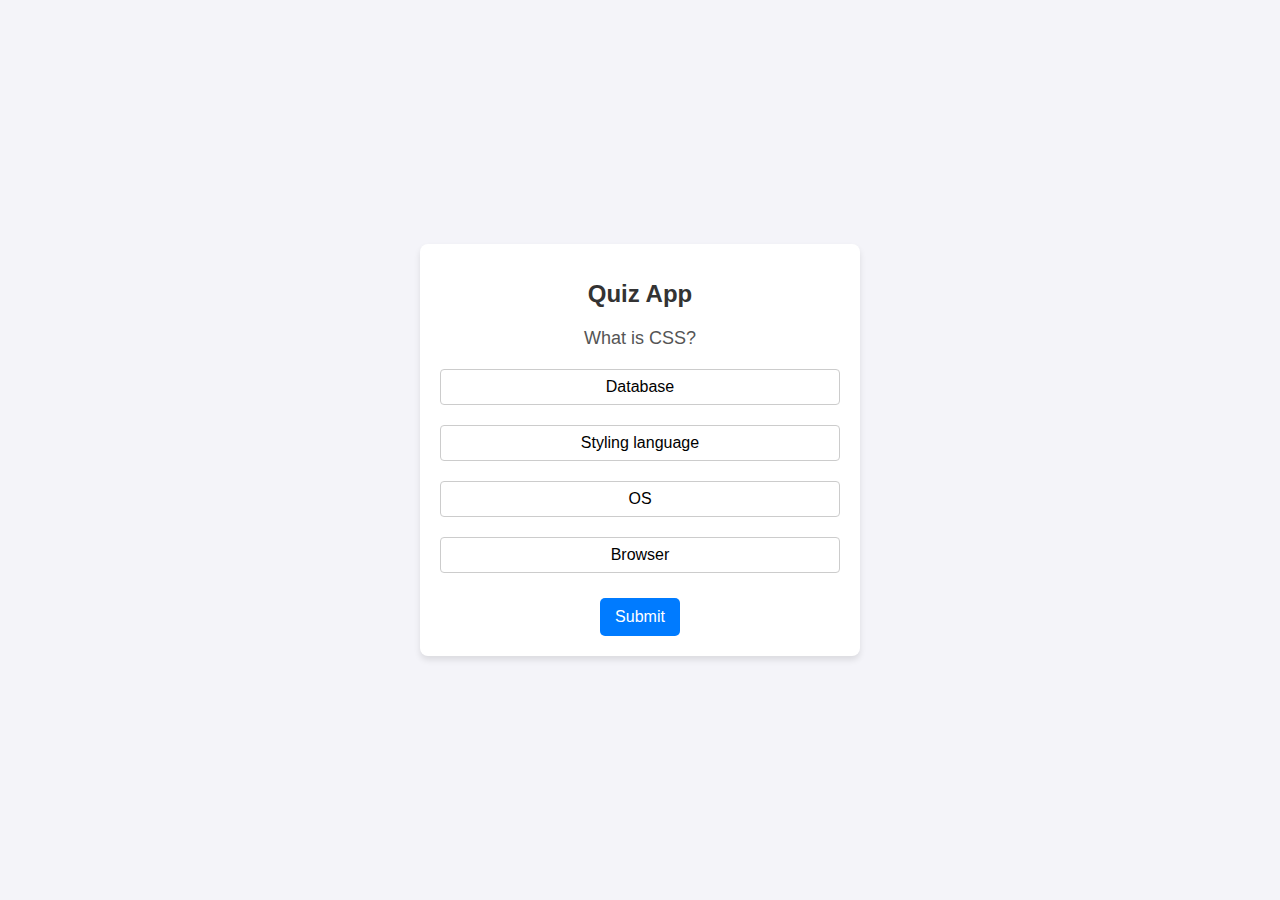
<file: quiz app/index.html>
<!DOCTYPE html>
<html lang="en">
<head>
    <meta charset="UTF-8">
    <meta name="viewport" content="width=device-width, initial-scale=1.0">
    <title>Quiz App</title>
    <link rel="stylesheet" href="style.css">
</head>
<body>
    <div class="quiz-container">
        <h1>Quiz App</h1>
        <div id="question-container">
            <p id="question">Question text will appear here</p>
            <div id="options">
                <!-- Options will be dynamically added here -->
            </div>
        </div>
        <div id="result"></div>
        <button id="submit-btn">Submit</button>
    </div>
    <script src="script.js"></script>
</body>
</html>
</file>
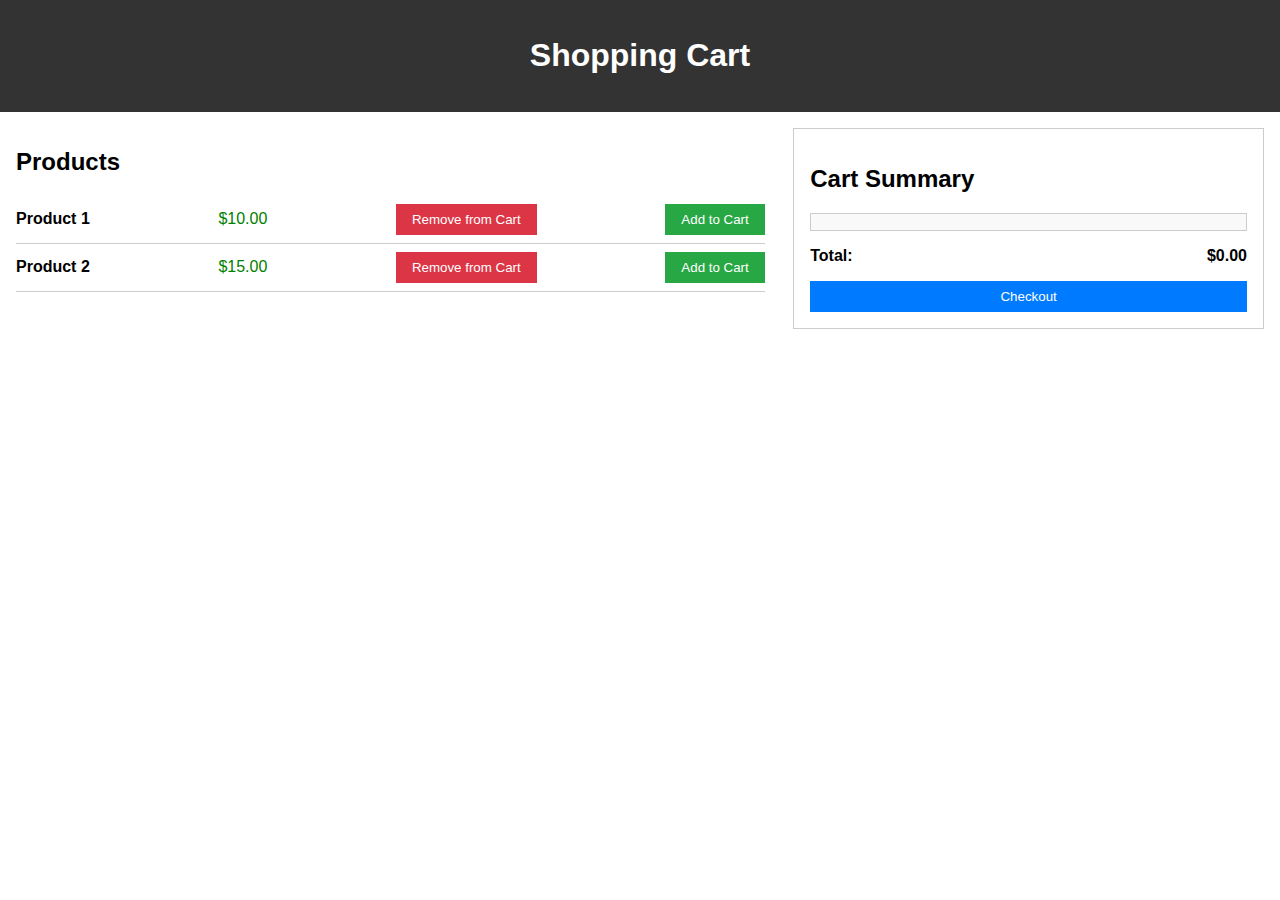
<file: shopping-cart/index.html>
<!DOCTYPE html>
<html lang="en">
<head>
    <meta charset="UTF-8">
    <meta name="viewport" content="width=device-width, initial-scale=1.0">
    <title>Shopping Cart</title>
    <link rel="stylesheet" href="style.css">
</head>
<body>
    <header>
        <h1>Shopping Cart</h1>
    </header>
    <main>
        <section class="product-list">
            <h2>Products</h2>
            <div class="product">
                <span class="product-name">Product 1</span>
                <span class="product-price">$10.00</span>
                <button class="remove-from-cart">Remove from Cart</button>
                <button class="add-to-cart">Add to Cart</button>
            </div>
            <div class="product">
                <span class="product-name">Product 2</span>
                <span class="product-price">$15.00</span>
                <button class="remove-from-cart">Remove from Cart</button>
                <button class="add-to-cart">Add to Cart</button>
            </div>
        </section>
        <section class="cart-summary">
            <h2>Cart Summary</h2>
            <div class="cart-items">
                <!-- Cart items will be dynamically added here -->
            </div>
            <div class="total">
                <span>Total:</span>
                <span class="total-price">$0.00</span>
            </div>
            <button class="checkout">Checkout</button>
        </section>
    </main>
    <script src="script.js"></script>
</body>
</html>
</file>
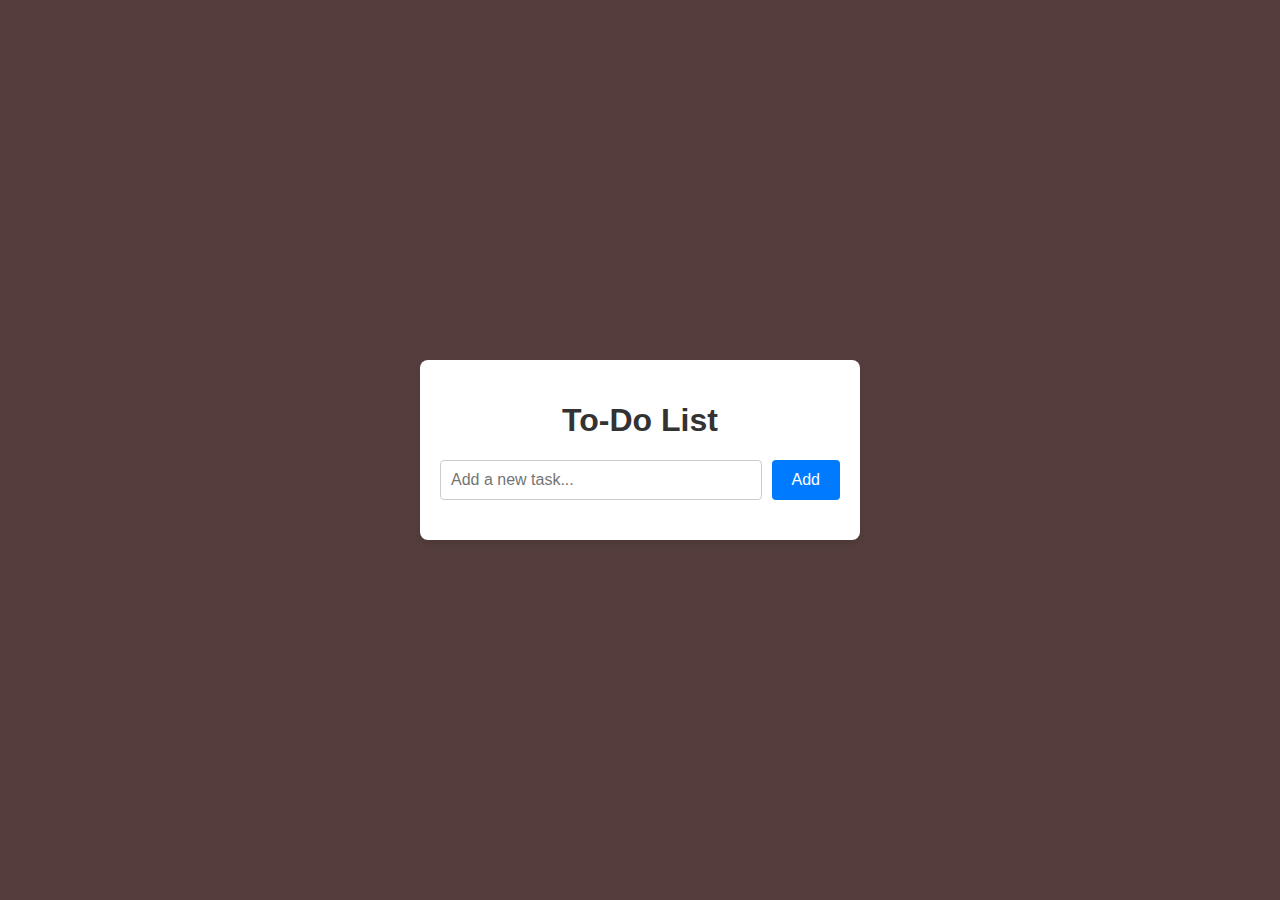
<file: to-do/index.html>
<!DOCTYPE html>
<html lang="en">
<head>
    <meta charset="UTF-8">
    <meta name="viewport" content="width=device-width, initial-scale=1.0">
    <title>To-Do List</title>
    <link rel="stylesheet" href="style.css">
</head>
<body>
    <div class="todo-container">
        <h1>To-Do List</h1>
        <div class="input-section">
            <input type="text" id="todo-input" placeholder="Add a new task...">
            <button id="add-btn">Add</button>
        </div>
        <ul id="todo-list">
            <!-- Tasks will be added here -->
        </ul>
    </div>
    <script src="script.js"></script>
</body>
</html>
</file>
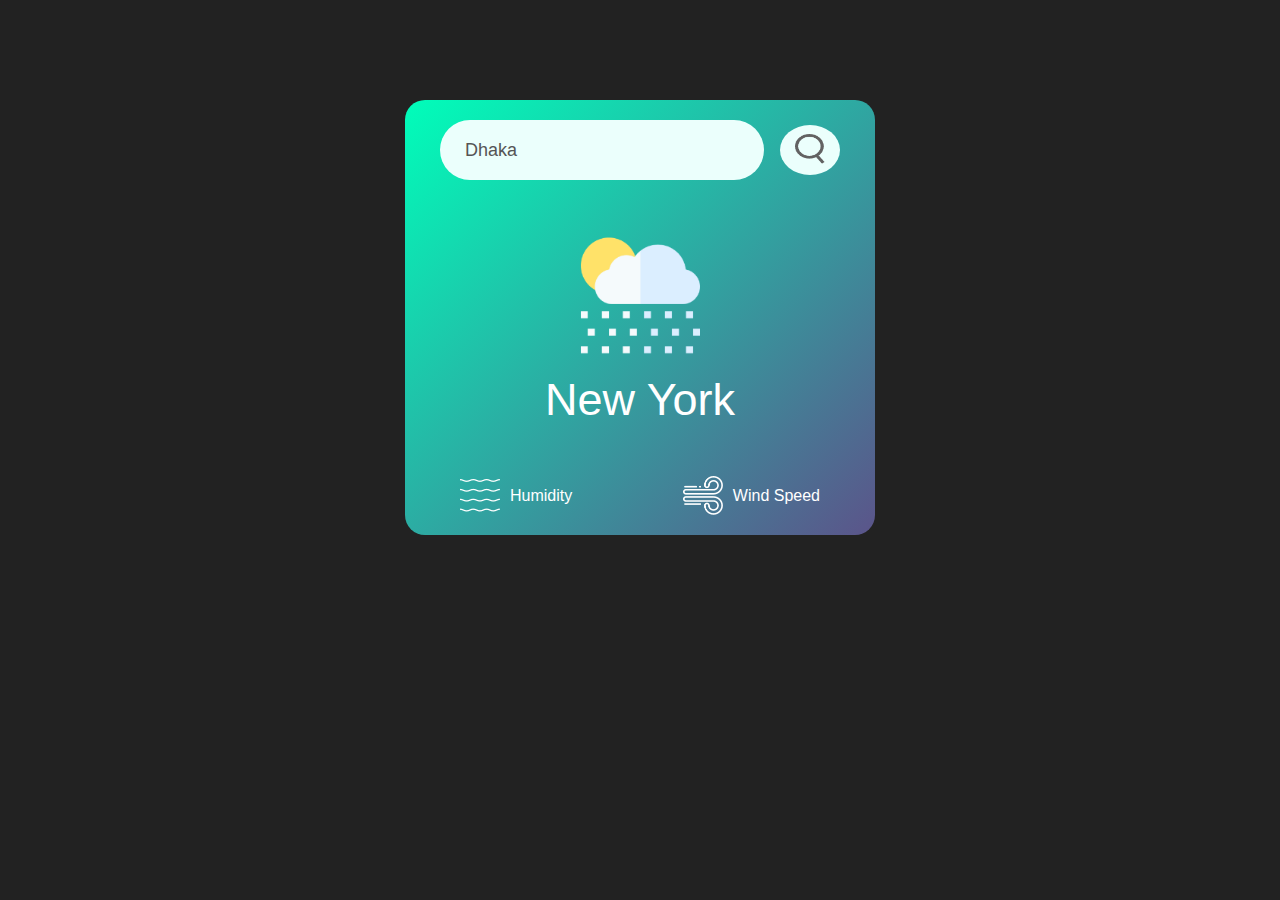
<file: weather_app/index.html>
<!DOCTYPE html>
<html lang="en">

<head>
    <meta charset="UTF-8">
    <meta name="viewport" content="width=device-width, initial-scale=1.0">
    <title>Weather_App</title>
    <link rel="stylesheet" href="style.css">
</head>

<body>
    <div class="card">
        <div class="search">
            <input type="text" value="Dhaka" spellcheck="false" id = "city_name">
            <button><img src="images/search.png" alt=""></button>
        </div>
        <div class="weather">
            <img src="images/rain.png" class="weather-icon" alt="">
            <h1 class="temp"></h1>
            <h2 class="city">New York</h2>
            <div class="details">
                <div class="col">
                    <img src="images/humidity.png" alt="">
                    <div>
                        <p class="humidity"></p>
                        <p>Humidity</p>
                    </div>
                </div>
                <div class="col">
                    <img src="images/wind.png" alt="">
                    <div>
                        <p class="wind"></p>
                        <p>Wind Speed</p>
                    </div>
                </div>
            </div>
        </div>
    </div>
</body>
<script src="script.js"></script>
</html>
</file>
<file: quiz app/style.css>
body {
    font-family: Arial, sans-serif;
    margin: 0;
    padding: 0;
    display: flex;
    justify-content: center;
    align-items: center;
    height: 100vh;
    background-color: #f4f4f9;
}

.quiz-container {
    background: #fff;
    padding: 20px;
    border-radius: 8px;
    box-shadow: 0 4px 6px rgba(0, 0, 0, 0.1);
    text-align: center;
    width: 90%;
    max-width: 400px;
}

h1 {
    font-size: 24px;
    margin-bottom: 20px;
    color: #333;
}

#question {
    font-size: 18px;
    margin-bottom: 15px;
    color: #555;
}

#options {
    display: flex;
    flex-direction: column;
    gap: 10px;
    margin-bottom: 20px;
}

button {
    background-color: #007BFF;
    color: white;
    border: none;
    padding: 10px 15px;
    border-radius: 5px;
    cursor: pointer;
    font-size: 16px;
}

button:hover {
    background-color: #0056b3;
}

button:disabled {
    background-color: #ccc;
    cursor: not-allowed;
}
li {
  list-style-type: none;
  cursor: pointer;
  padding: 8px;
  margin: 5px 0;
  border: 1px solid #ccc;
  border-radius: 4px;
  transition: background-color 0.3s, transform 0.2s;
}

li:hover {
  background-color: #f0f8ff;
  transform: scale(1.02);
}

li.selected {
  background-color: #d1e7ff;
}

#result {
  font-size: 18px;
  font-weight: bold;
  color: #538554;
  margin-top: 15px;
}
</file>
<file: shopping-cart/style.css>
/* General Styles */
body {
    font-family: Arial, sans-serif;
    margin: 0;
    padding: 0;
    box-sizing: border-box;
}

header {
    background-color: #333;
    color: white;
    padding: 1rem;
    text-align: center;
}

main {
    display: flex;
    justify-content: space-between;
    padding: 1rem;
}

/* Product List */
.product-list {
    width: 60%;
}

.product {
    display: flex;
    justify-content: space-between;
    align-items: center;
    padding: 0.5rem 0;
    border-bottom: 1px solid #ccc;
}

.product-name {
    font-weight: bold;
}

.product-price {
    color: green;
}

.add-to-cart {
    background-color: #28a745;
    color: white;
    border: none;
    padding: 0.5rem 1rem;
    cursor: pointer;
}
.remove-from-cart {
    background-color: #dc3545;
    color: white;
    border: none;
    padding: 0.5rem 1rem;
    cursor: pointer;
}
.add-to-cart:hover {
    background-color: #218838;
}
.remove-from-cart:hover {
    background-color: #c82333;
}
/* Cart Summary */
.cart-summary {
    width: 35%;
    border: 1px solid #ccc;
    padding: 1rem;
}

/* Cart Items */
.cart-items {
    max-height: 300px;
    overflow-y: auto;
    border: 1px solid #ccc;
    padding: 0.5rem;
    margin-bottom: 1rem;
    background-color: #f9f9f9;
}

.cart-item {
    display: flex;
    justify-content: space-between;
    align-items: center;
    margin-bottom: 0.5rem;
}

.cart-item-name {
    flex: 1;
    margin-right: 1rem;
}

.cart-item-details {
    display: flex;
    gap: 0.5rem;
}

.total {
    display: flex;
    justify-content: space-between;
    font-weight: bold;
    margin-bottom: 1rem;
}

.checkout {
    background-color: #007bff;
    color: white;
    border: none;
    padding: 0.5rem 1rem;
    cursor: pointer;
    width: 100%;
}

.checkout:hover {
    background-color: #0056b3;
}
</file>
<file: to-do/style.css>
body {
    font-family: Arial, sans-serif;
    margin: 0;
    padding: 0;
    display: flex;
    justify-content: center;
    align-items: center;
    height: 100vh;
    background-color: #553d3d;
}

.todo-container {
    background: #fff;
    padding: 20px;
    border-radius: 8px;
    box-shadow: 0 4px 6px rgba(0, 0, 0, 0.1);
    width: 100%;
    max-width: 400px;
}

h1 {
    text-align: center;
    color: #333;
}

.input-section {
    display: flex;
    gap: 10px;
    margin-bottom: 20px;
}

#todo-input {
    flex: 1;
    padding: 10px;
    border: 1px solid #ccc;
    border-radius: 4px;
    font-size: 16px;
}

#add-btn {
    padding: 10px 20px;
    background-color: #007bff;
    color: white;
    border: none;
    border-radius: 4px;
    cursor: pointer;
    font-size: 16px;
}

#add-btn:hover {
    background-color: #0056b3;
}

#todo-list {
    list-style: none;
    padding: 0;
}

#todo-list li {
    background: #f9f9f9;
    margin: 10px 0;
    padding: 10px;
    border: 1px solid #ddd;
    border-radius: 4px;
    display: flex;
    justify-content: space-between;
    align-items: center;
}

#todo-list li button {
    background: #631212;
    color: white;
    border: none;
    border-radius: 4px;
    padding: 5px 10px;
    cursor: pointer;
}

#todo-list li button:hover {
    background: #c82333;
}
</file>
<file: weather_app/style.css>
*{
    margin: 0;
    padding: 0;
    box-sizing: border-box;
    font-family: poppins, sans-serif;
}
body{
    background: #222;
}
.card {
    width: 90%;
    max-width: 470px;
    margin: 20px auto;
    background: linear-gradient(135deg, #00feba, #5b548a);
    color: #fff;
    margin: 100px auto;
    border-radius: 20px;
    padding: 20px 35px;
    text-align: center;
}
.search {
    width: 100%;
    display: flex;
    align-items: center;
    justify-content: space-between;
}

.search input {
    border: 0;
    outline: 0;
    background: #ebfffc;
    color: #555;
    padding: 10px 25px;
    height: 60px;
    border-radius: 30px;
    flex: 1;
    margin-right: 16px;
    font-size: 18px;
}
.search button {
    border: 0;
    outline: 0;
    background: #ebfffc;
    border-radius: 50%;
    height: 50px;
    width: 60px;
    cursor: pointer;
    transition: 0.5s;
}
.search button img {
    width: 30px;
    height: 30px;
}
.weather-icon {
    width: 170px;
    margin-top: 30px;
}
.weather h1 {
    font-size: 80px;
    font-weight: 500;
}
.weather h2 {
    font-size: 45px;
    font-weight: 400;
    margin-top: -10px;
}
.details {
    display: flex;
    justify-content: space-between;
    margin-top: 50px;
    align-items: center;
    padding: 0 20px;
    margin-top: 50px;
}
.col{
    display: flex;
    align-items: center;
    text-align: left;
}
.col img {
    width: 40px;
    margin-right: 10px;
}
.humidity, .wind {
    text-size-adjust: 20px;
    font-weight: 500;
}
</file>
